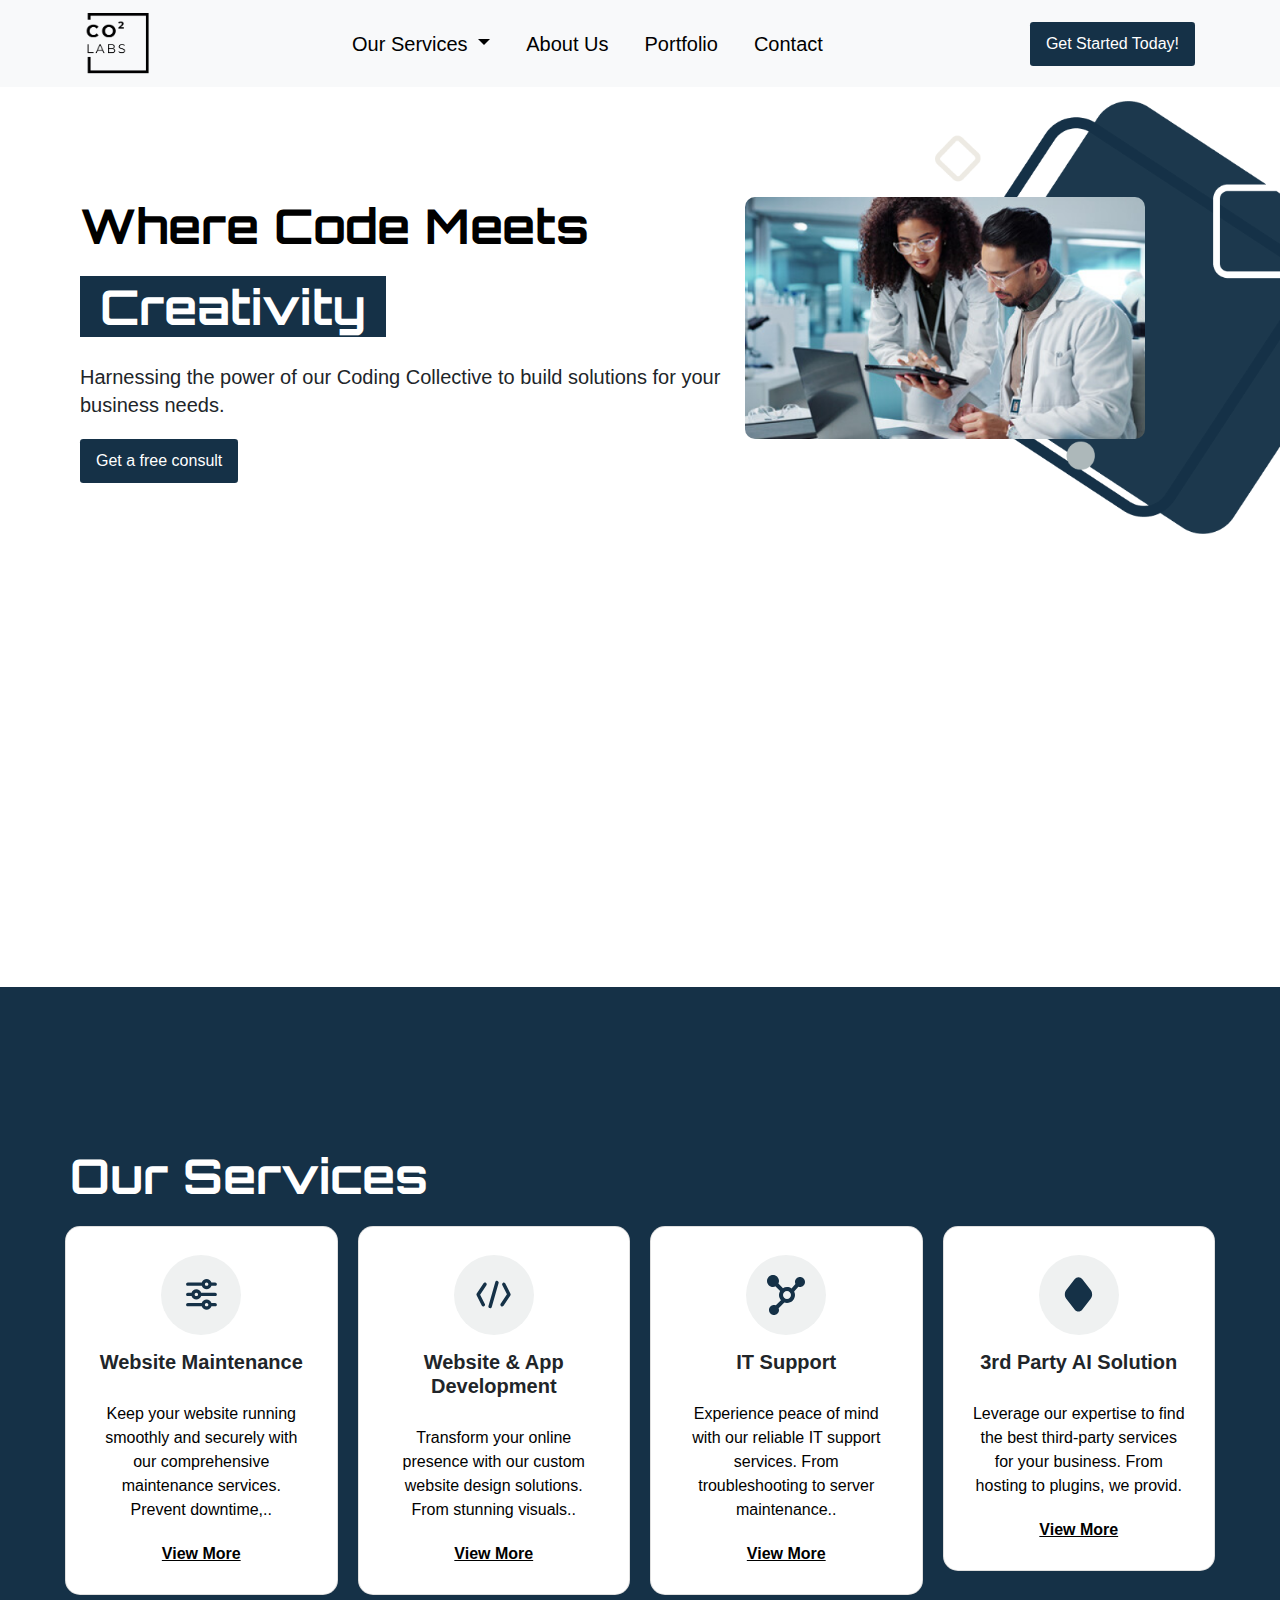
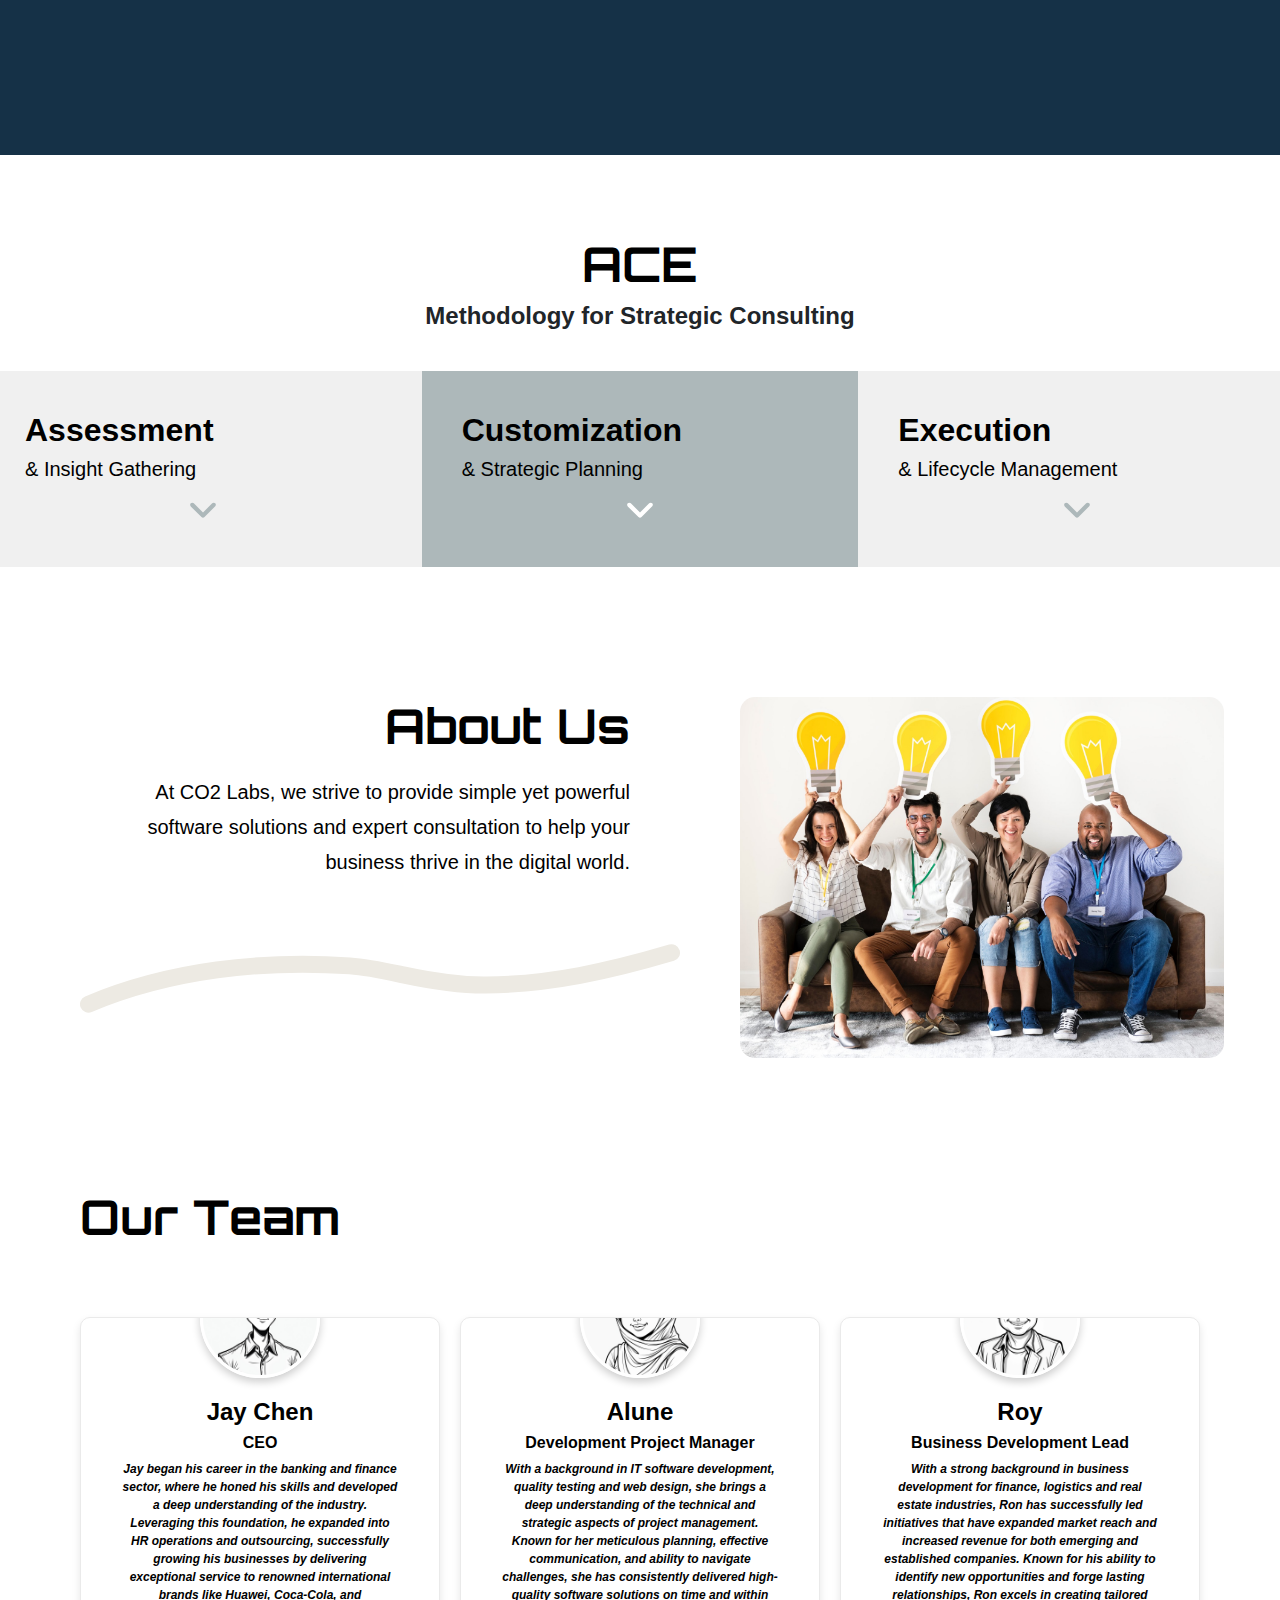
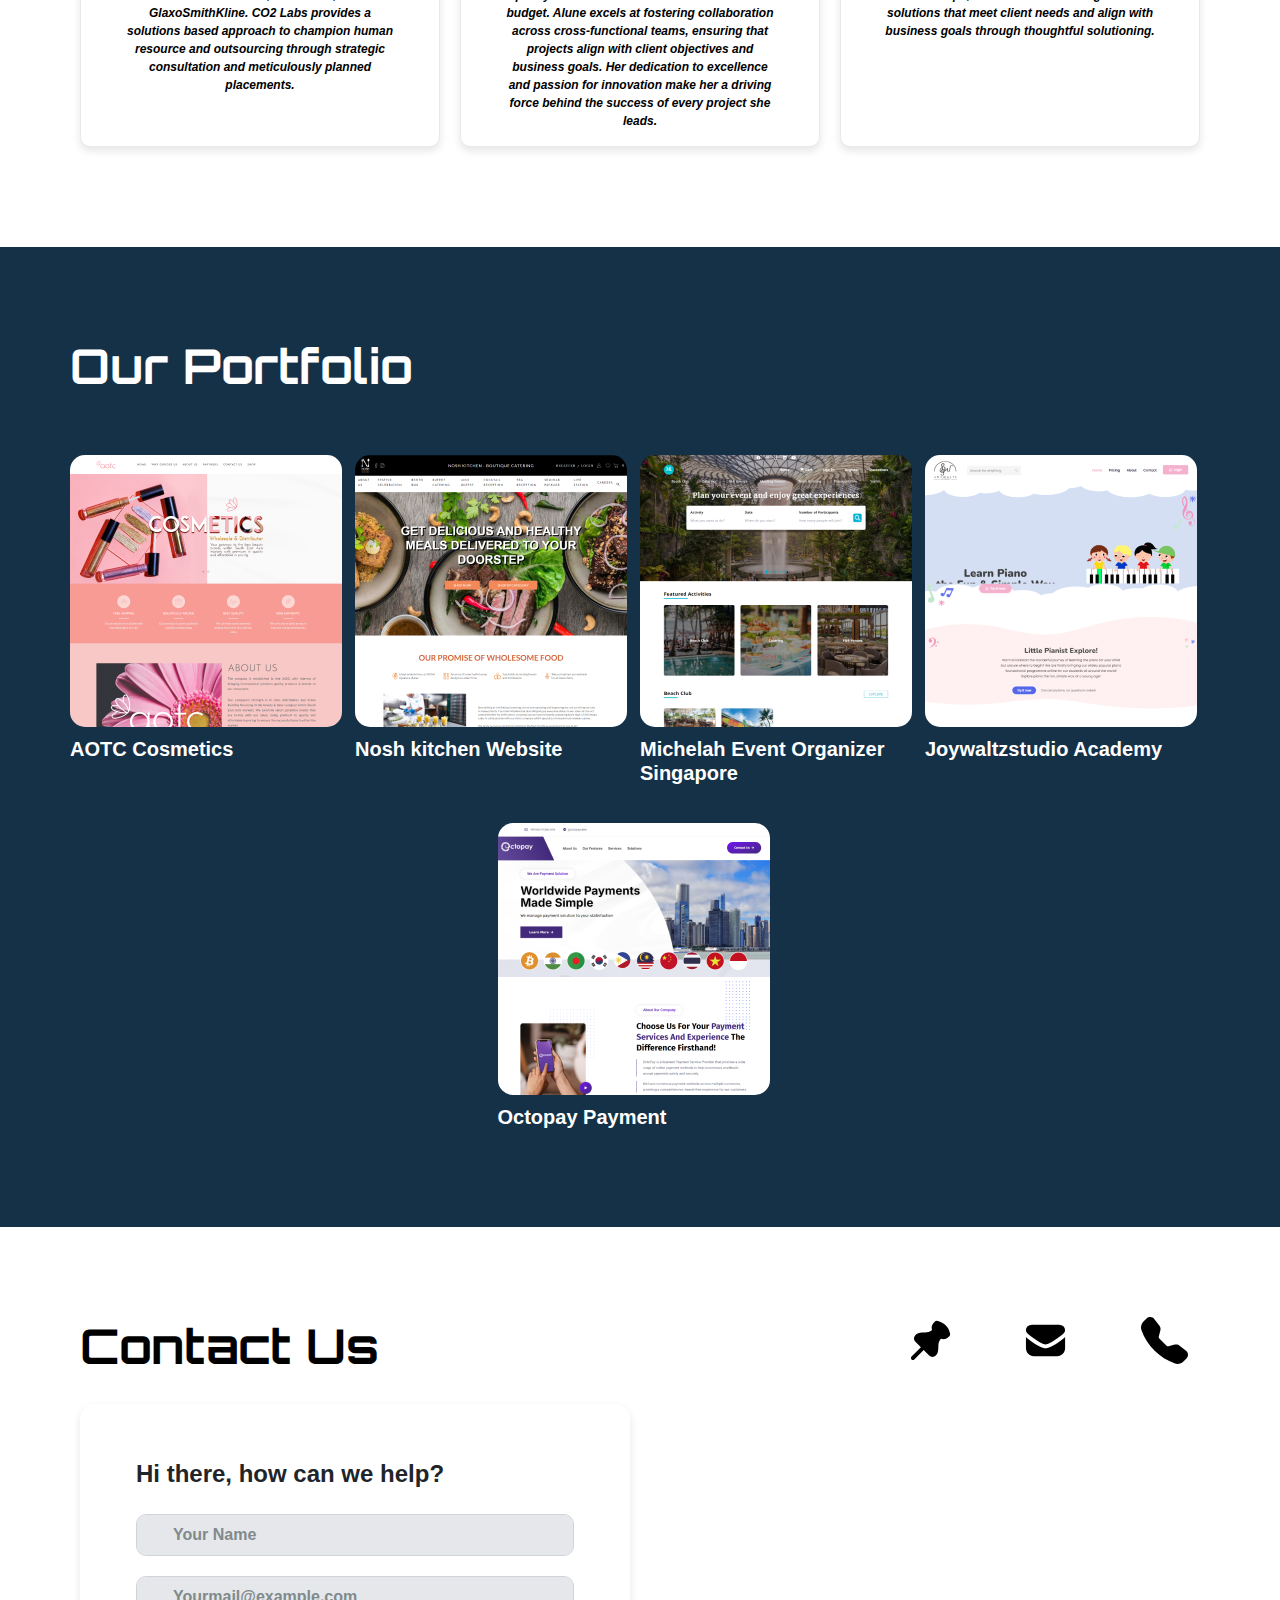
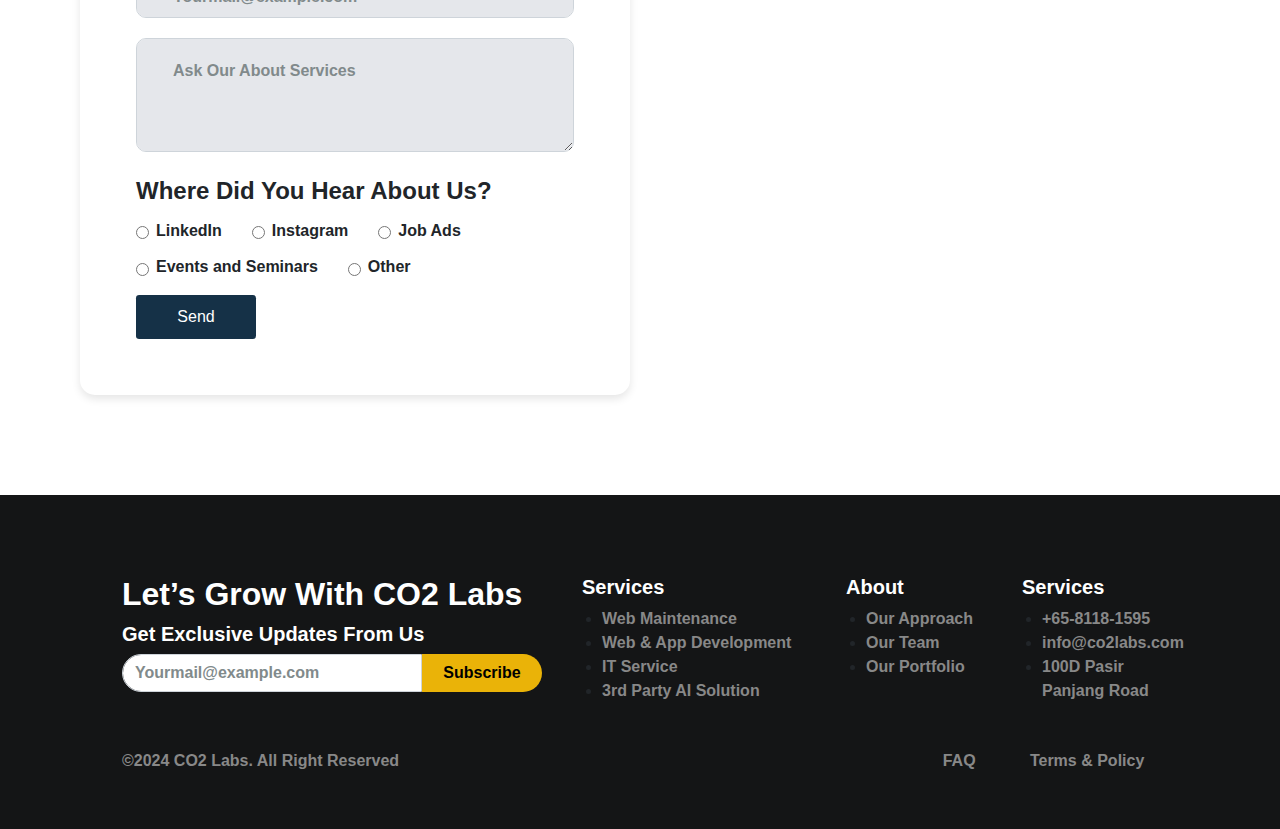
<file: index.html>
<!DOCTYPE html>
<html lang="en">

<head>
    <meta charset="UTF-8">
    <meta http-equiv="X-UA-Compatible" content="IE=edge">
    <meta name="viewport" content="width=device-width, initial-scale=1.0">
    <title>labsco2 | Coding Collective</title>

    <link rel="stylesheet" href="asset/css/normalize.css">
    <link rel="stylesheet" href="asset/css/bootstrap.css">
    <link rel="stylesheet" href="asset/css/fontawesome-all.css">
    <link rel="stylesheet" href="asset/css/owl.carousel.css">
    <link rel="stylesheet" href="asset/css/main.css">
    <link rel="preconnect" href="https://fonts.googleapis.com">
    <link rel="preconnect" href="https://fonts.gstatic.com" crossorigin>
    <link href="https://fonts.googleapis.com/css2?family=Orbitron:wght@400..900&display=swap" rel="stylesheet">
    <link href="https://api.fontshare.com/v2/css?f[]=general-sans@500,600,700&display=swap" rel="stylesheet">
</head>

<body>
    <section class="nav-cc">
        <nav class="navbar navbar-expand-lg navbar-light bg-light">
            <div class="container">
                <a class="navbar-brand" href="#">
                    <img src="/asset/images/bank/cc/logo.png" width="64" height="61" alt="Logo">
                </a>
                <button class="navbar-toggler" type="button" data-toggle="collapse" data-target="#navbarNav"
                    aria-controls="navbarNav" aria-expanded="false" aria-label="Toggle navigation">
                    <span class="navbar-toggler-icon"></span>
                </button>

                <div class="collapse navbar-collapse justify-content-center" id="navbarNav">
                    <ul class="navbar-nav">
                        <li class="nav-item dropdown">
                            <a class="nav-link dropdown-toggle font-generalsans text-xl font-medium" href="#"
                                id="servicesDropdown" role="button" data-toggle="dropdown" aria-haspopup="true"
                                aria-expanded="false">
                                Our Services
                            </a>
                            <div class="dropdown-menu" aria-labelledby="servicesDropdown">
                                <a class="dropdown-item font-generalsans text-xl font-medium" href="#">Service 1</a>
                                <a class="dropdown-item font-generalsans text-xl font-medium" href="#">Service 2</a>
                                <a class="dropdown-item font-generalsans text-xl font-medium" href="#">Service 3</a>
                            </div>
                        </li>
                        <li class="nav-item">
                            <a class="nav-link font-generalsans text-xl font-medium" href="#">About Us</a>
                        </li>
                        <li class="nav-item">
                            <a class="nav-link font-generalsans text-xl font-medium" href="#">Portfolio</a>
                        </li>
                        <li class="nav-item">
                            <a class="nav-link font-generalsans text-xl font-medium" href="#">Contact</a>
                        </li>
                    </ul>
                </div>

                <div class="navbar-right hide-on-mobile">
                    <a href="#" class="btn btn-primary btn-sm font-generalsans text-l font-medium">Get Started
                        Today!</a>
                </div>
            </div>
        </nav>
    </section>

    <section class="hero-sec">
        <div class="container">
            <div class="row ">
                <div class="col-md-7 hero-title">
                    <h1>Where Code Meets</h1><span>Creativity</span>
                    <h6 class="text-xl font-medium">Harnessing the power of our Coding Collective to build solutions for
                        your business needs.</h6>
                    <div class="btn-cta">
                        <a href="#" class="btn btn-primary btn-sm font-generalsans text-l font-medium">Get a free
                            consult</a>
                    </div>
                </div>
                <div class="col-md-5 backdrop-cc">
                    <img src="/asset/images/bank/cc/heroimg.png" class="hero-img" alt="HeroImg">
                </div>
            </div>
        </div>
    </section>

    <section class="service-sec">
        <div class="container">
            <div class="row">
                <h1>Our Services</h1>
                <div class="row">
                    <div class="col-md-3">
                        <div class="card">
                            <div class="icon-service rounded-circle">
                                <svg width="31" height="31" viewBox="0 0 31 31" fill="none"
                                    xmlns="http://www.w3.org/2000/svg">
                                    <path
                                        d="M20.6091 0.00537109C18.4433 0.00537109 16.4237 1.42673 15.7935 3.42548L1.81746 3.42204C0.873952 3.42204 0.109131 4.18737 0.109131 5.13037C0.109131 6.07337 0.873952 6.8387 1.81746 6.8387L15.7935 6.83704C16.559 8.92974 18.4433 10.2554 20.6091 10.2554C22.775 10.2554 24.6786 8.92634 25.4574 6.82338L29.1508 6.8387C30.0943 6.8387 30.8591 6.07337 30.8591 5.13037C30.8591 4.18737 30.0943 3.42204 29.1508 3.42204H25.4429C24.6203 1.33958 22.775 0.00537109 20.6091 0.00537109ZM20.6091 3.42204C21.5526 3.42204 22.3175 4.18737 22.3175 5.13037C22.3175 6.07337 21.5526 6.8387 20.6091 6.8387C19.6656 6.8387 18.9008 6.07337 18.9008 5.13037C18.9008 4.18737 19.6656 3.42204 20.6091 3.42204ZM10.3591 10.2554C8.10755 10.2554 6.22292 11.6562 5.5348 13.6755C5.29461 13.6909 1.81746 13.672 1.81746 13.672C0.873952 13.672 0.109131 14.4374 0.109131 15.3804C0.109131 16.3234 0.873952 17.0887 1.81746 17.0887C1.81746 17.0887 5.32365 17.0528 5.54214 17.075C6.23026 19.0943 8.10755 20.5054 10.3591 20.5054C12.525 20.5054 14.3809 19.178 15.1927 17.0938L29.1508 17.0887C30.0943 17.0887 30.8591 16.3234 30.8591 15.3804C30.8591 14.4374 30.0943 13.672 29.1508 13.672L15.1838 13.6567C14.435 11.6187 12.525 10.2554 10.3591 10.2554ZM10.3591 13.672C11.3026 13.672 12.0675 14.4374 12.0675 15.3804C12.0675 16.3234 11.3026 17.0887 10.3591 17.0887C9.41562 17.0887 8.6508 16.3234 8.6508 15.3804C8.6508 14.4374 9.41562 13.672 10.3591 13.672ZM20.6091 20.5054C18.4433 20.5054 16.4622 21.9318 15.7923 23.9049L1.81746 23.922C0.873952 23.922 0.109131 24.6874 0.109131 25.6304C0.109131 26.5734 0.873952 27.3387 1.81746 27.3387L15.767 27.3404C16.4758 29.3647 18.4433 30.7554 20.6091 30.7554C22.775 30.7554 24.6423 29.4006 25.4651 27.3404L29.1508 27.3387C30.0943 27.3387 30.8591 26.5734 30.8591 25.6304C30.8591 24.6874 30.0943 23.922 29.1508 23.922L25.4495 23.9118C24.712 21.8909 22.775 20.5054 20.6091 20.5054ZM20.6091 23.922C21.5526 23.922 22.3175 24.6874 22.3175 25.6304C22.3175 26.5734 21.5526 27.3387 20.6091 27.3387C19.6656 27.3387 18.9008 26.5734 18.9008 25.6304C18.9008 24.6874 19.6656 23.922 20.6091 23.922Z"
                                        fill="#153147"></path>
                                </svg>
                            </div>
                            <h5>Website Maintenance</h5>
                            <p>Keep your website running smoothly and securely with our comprehensive maintenance
                                services.
                                Prevent downtime,..</p>
                            <a href="" class="text-decoration-underline">View More</a>
                        </div>
                    </div>
                    <div class="col-md-3">
                        <div class="card">
                            <div class="icon-service rounded-circle">
                                <svg width="35" height="29" viewBox="0 0 35 29" fill="none"
                                    xmlns="http://www.w3.org/2000/svg">
                                    <path
                                        d="M21.4414 0.882221C20.5342 0.624263 19.5653 1.1487 19.306 2.05753L12.4726 25.9742C12.2135 26.8813 12.74 27.8499 13.6473 28.1096C14.5544 28.3676 15.5234 27.8431 15.7827 26.9343L22.616 3.01764C22.8752 2.11051 22.3487 1.14189 21.4414 0.882221ZM8.68235 2.59055C8.25356 2.67597 7.82289 2.8929 7.56117 3.28582L0.727838 13.5358C0.38788 14.0449 0.347049 14.6958 0.621237 15.2441L5.74624 25.4941C6.16802 26.3364 7.19781 26.7156 8.04172 26.2937C8.88564 25.8717 9.26438 24.8416 8.84242 23.9977L4.1445 14.6565L10.4441 5.20602C10.9674 4.4219 10.7486 3.32855 9.9636 2.8041C9.57102 2.54272 9.11114 2.50514 8.68235 2.59055ZM28.3282 2.64352C27.9134 2.50686 27.4689 2.48633 27.0469 2.69816C26.203 3.12012 25.8243 4.15023 26.2462 4.99415L30.9442 14.3353L24.6445 23.7858C24.1212 24.5699 24.3401 25.6633 25.1251 26.1877C25.91 26.7105 27.0041 26.4918 27.5275 25.706L34.3608 15.456C34.7008 14.9469 34.7416 14.2961 34.4674 13.7477L29.3424 3.49769C29.1316 3.07744 28.743 2.78361 28.3282 2.64352Z"
                                        fill="#153147"></path>
                                </svg>
                            </div>
                            <h5>Website & App Development</h5>
                            <p>Transform your online presence with our custom website design solutions. From stunning
                                visuals..</p>
                            <a href="" class="text-decoration-underline">View More</a>
                        </div>
                    </div>
                    <div class="col-md-3">
                        <div class="card">
                            <div class="icon-service rounded-circle">
                                <svg width="38" height="40" viewBox="0 0 38 40" fill="none"
                                    xmlns="http://www.w3.org/2000/svg">
                                    <path
                                        d="M33 2C30.242 2 28 4.242 28 7C28 7.714 28.156 8.392 28.428 9.01L24.518 13.408C23.23 12.524 21.678 12 20 12C18.52 12 17.152 12.432 15.962 13.132L11.414 8.586L11.368 8.632C11.76 7.836 12 6.95 12 6C12 2.686 9.314 0 6 0C2.686 0 0 2.686 0 6C0 9.314 2.686 12 6 12C6.95 12 7.834 11.76 8.632 11.368L8.586 11.414L13.134 15.96C12.43 17.152 12 18.522 12 20C12 21.994 12.76 23.798 13.97 25.202L8.816 30.354C8.252 30.132 7.642 30 7 30C4.244 30 2 32.242 2 35C2 37.758 4.244 40 7 40C9.756 40 12 37.758 12 35C12 34.358 11.868 33.748 11.646 33.182L17.322 27.506C18.164 27.806 19.056 28 20 28C24.412 28 28 24.412 28 20C28 18.728 27.674 17.542 27.144 16.472L31.378 11.706C31.89 11.882 32.43 12 33 12C35.758 12 38 9.758 38 7C38 4.242 35.758 2 33 2ZM20 24C17.794 24 16 22.206 16 20C16 17.794 17.794 16 20 16C22.206 16 24 17.794 24 20C24 22.206 22.206 24 20 24Z"
                                        fill="#153147"></path>
                                </svg>
                            </div>
                            <h5>IT Support</h5>
                            <p>Experience peace of mind with our reliable IT support services. From troubleshooting to
                                server maintenance..</p>
                            <a href="" class="text-decoration-underline">View More</a>
                        </div>
                    </div>
                    <div class="col-md-3">
                        <div class="card">
                            <div class="icon-service rounded-circle">
                                <svg width="29" height="35" viewBox="0 0 29 35" fill="none"
                                    xmlns="http://www.w3.org/2000/svg">
                                    <path
                                        d="M14.4741 0.33667C13.0459 0.33667 11.6246 1.0183 10.5774 2.36618L2.24922 13.0962C0.35638 15.5289 0.35638 19.3111 2.24922 21.7438L10.5774 32.4738C12.6735 35.1696 16.2747 35.1696 18.3708 32.4738L26.699 21.7438C28.5918 19.3111 28.5918 15.5289 26.699 13.0962L18.3708 2.36618C17.3236 1.0183 15.9023 0.33667 14.4741 0.33667Z"
                                        fill="#153147"></path>
                                </svg>
                            </div>
                            <h5>3rd Party AI Solution</h5>
                            <p>Leverage our expertise to find the best third-party services for your business. From
                                hosting to plugins, we provid.</p>
                            <a href="" class="text-decoration-underline">View More</a>
                        </div>
                    </div>
                </div>
            </div>
        </div>
    </section>

    <section class="ace-sec">
        <div class="row">
            <h1>ACE</h1>
            <h4>Methodology for Strategic Consulting</h4>
        </div>
        <div class="row card-ace">
            <div class="col-md-4 card-ace-1">
                <div class="dropdown1">
                    <h3>Assessment</h3>
                    <h6>& Insight Gathering</h6>
                    <span class="dropdown-icon">
                        <svg xmlns="http://www.w3.org/2000/svg" width="30" class="icon-dropdown" viewBox="0 0 448 512">
                            <path
                                d="M201.4 374.6c12.5 12.5 32.8 12.5 45.3 0l160-160c12.5-12.5 12.5-32.8 0-45.3s-32.8-12.5-45.3 0L224 306.7 86.6 169.4c-12.5-12.5-32.8-12.5-45.3 0s-12.5 32.8 0 45.3l160 160z" />
                        </svg>
                    </span>
                    <div class="dropdown-content">
                        <p>Our process begins with an initial consultation to gather insights into your business needs
                            and
                            challenges. We work
                            closely with your team to understand your objectives and gather all necessary information.
                        </p>
                        <ul>
                            <li>Initial consultation meetings</li>
                            <li>Gathering business and technical requirements</li>
                            <li>Conducting stakeholder interviews</li>
                            <li>Understanding long-term business goals</li>
                        </ul>
                        <span class="dropdown-icon-bottom">
                            <svg xmlns="http://www.w3.org/2000/svg" width="30" class="icon-dropdown"
                                viewBox="0 0 448 512" style="transform: scaleY(-1);">
                                <path
                                    d="M201.4 374.6c12.5 12.5 32.8 12.5 45.3 0l160-160c12.5-12.5 12.5-32.8 0-45.3s-32.8-12.5-45.3 0L224 306.7 86.6 169.4c-12.5-12.5-32.8-12.5-45.3 0s-12.5 32.8 0 45.3l160 160z" />
                            </svg>
                        </span>
                    </div>
                </div>
            </div>
            <div class="col-md-4 card-ace-1 card-color-1">
                <div class="dropdown1">
                    <h3>Customization</h3>
                    <h6>& Strategic Planning</h6>
                    <span class="dropdown-icon">
                        <svg xmlns="http://www.w3.org/2000/svg" width="30" class="icon-dropdown-1"
                            viewBox="0 0 448 512">
                            <path
                                d="M201.4 374.6c12.5 12.5 32.8 12.5 45.3 0l160-160c12.5-12.5 12.5-32.8 0-45.3s-32.8-12.5-45.3 0L224 306.7 86.6 169.4c-12.5-12.5-32.8-12.5-45.3 0s-12.5 32.8 0 45.3l160 160z" />
                        </svg>
                    </span>
                    <div class="dropdown-content">
                        <p>We then develop a strategic plan and design tailored solutions that address your specific
                            needs. This involves detailed
                            planning, resource allocation, and design of bespoke solutions that align with your goals.
                        </p>
                        <ul>
                            <li>Strategic planning sessions</li>
                            <li>Solution design and prototyping</li>
                            <li>Resource and timeline planning</li>
                            <li>Risk assessment and mitigation planning</li>
                        </ul>
                        <span class="dropdown-icon-bottom">
                            <svg xmlns="http://www.w3.org/2000/svg" width="30" class="icon-dropdown-1"
                                viewBox="0 0 448 512" style="transform: scaleY(-1);">
                                <path
                                    d="M201.4 374.6c12.5 12.5 32.8 12.5 45.3 0l160-160c12.5-12.5 12.5-32.8 0-45.3s-32.8-12.5-45.3 0L224 306.7 86.6 169.4c-12.5-12.5-32.8-12.5-45.3 0s-12.5 32.8 0 45.3l160 160z" />
                            </svg>
                        </span>
                    </div>
                </div>
            </div>
            <div class="col-md-4 card-ace-1">
                <div class="dropdown1">
                    <h3>Execution</h3>
                    <h6>& Lifecycle Management</h6>
                    <span class="dropdown-icon">
                        <svg xmlns="http://www.w3.org/2000/svg" width="30" class="icon-dropdown" viewBox="0 0 448 512">
                            <path
                                d="M201.4 374.6c12.5 12.5 32.8 12.5 45.3 0l160-160c12.5-12.5 12.5-32.8 0-45.3s-32.8-12.5-45.3 0L224 306.7 86.6 169.4c-12.5-12.5-32.8-12.5-45.3 0s-12.5 32.8 0 45.3l160 160z" />
                        </svg>
                    </span>
                    <div class="dropdown-content">
                        <p>We execute the strategic plan and manage the entire solution lifecycle, from implementation
                            to optimization. This
                            ensures the solutions are effectively integrated and continuously deliver value.</p>
                        <ul>
                            <li>Implementation of the strategic plan</li>
                            <li>Solution deployment and integration</li>
                            <li>Lifecycle management and support</li>
                            <li>Continuous performance evaluation and optimization</li>
                        </ul>
                        <span class="dropdown-icon-bottom">
                            <svg xmlns="http://www.w3.org/2000/svg" width="30" class="icon-dropdown"
                                viewBox="0 0 448 512" style="transform: scaleY(-1);">
                                <path
                                    d="M201.4 374.6c12.5 12.5 32.8 12.5 45.3 0l160-160c12.5-12.5 12.5-32.8 0-45.3s-32.8-12.5-45.3 0L224 306.7 86.6 169.4c-12.5-12.5-32.8-12.5-45.3 0s-12.5 32.8 0 45.3l160 160z" />
                            </svg>
                        </span>
                    </div>
                </div>
            </div>
        </div>
    </section>

    <section class="about-cc">
        <div class="container">
            <div class="row">
                <div class="col-md-6 desc-about">
                    <h1>About Us</h1>
                    <h6>At CO2 Labs, we strive to provide simple yet powerful software solutions and expert consultation
                        to help your business
                        thrive in the digital world.</h6>
                    <svg class="xl:w-[600px]" width="600" height="81" viewBox="0 0 710 81" fill="none"
                        xmlns="http://www.w3.org/2000/svg">
                        <path
                            d="M10 71C105.403 30.6415 216.971 18.3204 319.353 25.5889C340.732 27.1067 361.503 31.7555 382.443 36.2074C415.148 43.1605 446.712 48.5625 480.309 48.2568C556.077 47.5674 627.671 31.4361 700 10"
                            stroke="#EDEAE3" stroke-width="20" stroke-linecap="round"></path>
                    </svg>
                </div>
                <div class="col-md-4">
                    <img src="/asset/images/bank/cc/about-img.png" class="about-img" alt="AboutImg">
                </div>
            </div>
        </div>
    </section>

    <section class="team-sec">
        <div class="container">
            <div class="row">
                <h1>Our Team</h1>
                <div class="col-md-4">
                    <div class="team-card text-center">
                        <div class="team-photo">
                            <img src="/asset/images/bank/cc/profile1.jpeg" alt="Foto Anggota Tim" class="img-fluid">
                        </div>
                        <h4 class="card-title">Jay Chen</h4>
                        <h6 class="card-subtitle mb-2">CEO</h6>
                        <p class="card-text">Jay began his career in the banking and finance sector, where he honed his
                            skills and
                            developed a deep understanding of the industry. Leveraging this foundation, he expanded into
                            HR operations
                            and outsourcing, successfully growing his businesses by delivering exceptional service to
                            renowned
                            international brands like Huawei, Coca-Cola, and GlaxoSmithKline. CO2 Labs provides a
                            solutions based
                            approach to champion human resource and outsourcing through strategic consultation and
                            meticulously planned
                            placements.</p>
                    </div>
                </div>
                <div class="col-md-4">
                    <div class="team-card text-center">
                        <div class="team-photo">
                            <img src="/asset/images/bank/cc/profile2.jpeg" alt="Foto Anggota Tim" class="img-fluid">
                        </div>
                        <h4 class="card-title">Alune</h4>
                        <h6 class="card-subtitle mb-2">Development Project Manager</h6>
                        <p class="card-text">With a background in IT software development, quality testing and web
                            design, she brings a deep understanding of the
                            technical and strategic aspects of project management. Known for her meticulous planning,
                            effective communication, and
                            ability to navigate challenges, she has consistently delivered high-quality software
                            solutions on time and within
                            budget. Alune excels at fostering collaboration across cross-functional teams, ensuring that
                            projects align with client
                            objectives and business goals. Her dedication to excellence and passion for innovation make
                            her a driving force behind
                            the success of every project she leads.</p>
                    </div>
                </div>
                <div class="col-md-4">
                    <div class="team-card text-center">
                        <div class="team-photo">
                            <img src="/asset/images/bank/cc/profile3.jpeg" alt="Foto Anggota Tim" class="img-fluid">
                        </div>
                        <h4 class="card-title">Roy</h4>
                        <h6 class="card-subtitle mb-2">Business Development Lead</h6>
                        <p class="card-text">With a strong background in business development for finance, logistics and
                            real estate industries, Ron has successfully
                            led initiatives that have expanded market reach and increased revenue for both emerging and
                            established companies. Known
                            for his ability to identify new opportunities and forge lasting relationships, Ron excels in
                            creating tailored solutions
                            that meet client needs and align with business goals through thoughtful solutioning.</p>
                    </div>
                </div>
            </div>
        </div>
    </section>

    <section class="portfolio-sec">
        <div class="container">
            <div class="row">
                <h1>Our Portfolio</h1>
                <div class="col-md-3 col-sm-12 card-portfolio">
                    <img src="/asset/images/bank/cc/portfolio.png" alt="Portfolio" class="img-fluid">
                    <h5>AOTC Cosmetics</h5>
                </div>
                <div class="col-md-3 col-sm-12 card-portfolio">
                    <img src="/asset/images/bank/cc/portfolio-1.png" alt="Portfolio" class="img-fluid">
                    <h5>Nosh kitchen Website</h5>
                </div>
                <div class="col-md-3 col-sm-12 card-portfolio">
                    <img src="/asset/images/bank/cc/portfolio-2.png" alt="Portfolio" class="img-fluid">
                    <h5>Michelah Event Organizer Singapore</h5>
                </div>
                <div class="col-md-3 col-sm-12 card-portfolio">
                    <img src="/asset/images/bank/cc/portfolio-3.png" alt="Portfolio" class="img-fluid">
                    <h5>Joywaltzstudio Academy</h5>
                </div>
                <div class="col-md-3 col-sm-12 card-portfolio">
                    <img src="/asset/images/bank/cc/portfolio-4.png" alt="Portfolio" class="img-fluid">
                    <h5>Octopay Payment</h5>
                </div>
            </div>
        </div>
    </section>

    <section class="contact-sec">
        <div class="container">
            <div class="row d-flex justify-content-between">
                <div class="col-md-4">
                    <h1>Contact Us</h1>
                </div>
                <div class="col-md-4">
                    <svg width="41" height="40" class="icon-contact" viewBox="0 0 41 40" fill="none"
                        xmlns="http://www.w3.org/2000/svg">
                        <path
                            d="M26.3978 0.824707C25.8785 0.824707 25.3445 1.09594 24.9694 1.4549C21.9368 4.35872 21.0081 6.78705 22.1169 10.1135C19.5298 12.0965 17.8957 12.5831 14.6661 12.5831C10.251 12.5831 7.36832 13.1154 5.40685 15.0755V15.1366C3.5715 16.9712 3.5715 19.9087 5.40685 21.7417L10.8906 27.2681L1.54717 36.6074C0.782441 37.3711 0.725457 38.6538 1.49019 39.4176C2.25511 40.1833 3.54056 40.1833 4.30549 39.4176L13.6836 30.0372L19.1765 35.5029C21.012 37.3378 23.9503 37.3378 25.7859 35.5029H25.8472C27.8094 33.5426 28.3562 31.03 28.3562 26.2674C28.3562 23.2398 28.9776 21.1033 30.8589 18.8551C34.4797 19.9165 36.5863 18.9001 39.5555 15.9319C39.9227 15.5647 40.1062 15.0442 40.1062 14.525C40.1062 13.8363 39.9323 12.7805 39.4942 11.4669C38.7886 9.35169 37.5739 7.22356 35.6388 5.28951C33.7036 3.35566 31.5741 2.14149 29.4577 1.4363C28.1433 0.998414 27.087 0.824707 26.3978 0.824707Z"
                            fill="black"></path>
                    </svg>
                    <svg width="41" height="33" class="icon-contact" viewBox="0 0 41 33" fill="none"
                        xmlns="http://www.w3.org/2000/svg">
                        <path
                            d="M8.65624 0.829102C4.67299 0.829102 1.55535 1.83567 1.00506 5.66421C0.828806 6.89013 1.21653 8.09648 2.10758 8.96794C2.55016 9.40073 3.01821 9.91577 3.63705 10.4367C5.19001 11.7468 7.16989 13.2195 9.02247 14.5374C14.12 18.1603 18.1444 20.4124 20.5277 20.4124C22.911 20.4124 26.9354 18.1603 32.0329 14.5374C33.8875 13.2195 35.8673 11.7449 37.4183 10.4367C38.0372 9.91577 38.5052 9.40269 38.9478 8.96794C39.8389 8.09648 40.2266 6.89013 40.0503 5.66421C39.5 1.83567 36.3824 0.829102 32.3992 0.829102H8.65624ZM0.944336 12.8846V24.3291C0.944336 28.655 4.45172 32.1624 8.77768 32.1624H32.2777C36.6037 32.1624 40.1111 28.655 40.1111 24.3291V12.8846C38.5052 14.4101 36.7114 15.9846 34.1753 17.7804C28.6215 21.7128 23.6336 24.3291 20.5277 24.3291C17.4218 24.3291 12.4339 21.7128 6.88006 17.7804C4.34206 15.9846 2.55017 14.4101 0.944336 12.8846Z"
                            fill="black"></path>
                    </svg>
                    <svg width="47" height="47" class="icon-contact" viewBox="0 0 47 47" fill="none"
                        xmlns="http://www.w3.org/2000/svg">
                        <path fill-rule="evenodd" clip-rule="evenodd"
                            d="M5.53711 1.50107C6.05109 0.987852 6.66828 0.589732 7.34777 0.333087C8.02726 0.0764429 8.75354 -0.0328644 9.47847 0.012409C10.2034 0.0576823 10.9104 0.256503 11.5527 0.595694C12.195 0.934886 12.7578 1.4067 13.204 1.97988L18.4768 8.75375C19.4432 9.99632 19.784 11.6149 19.4021 13.1424L17.7953 19.5755C17.7128 19.9087 17.7176 20.2576 17.8092 20.5884C17.9007 20.9193 18.0761 21.2209 18.3182 21.4643L25.5356 28.6818C25.7793 28.9244 26.0814 29.1 26.4128 29.1916C26.7442 29.2832 27.0937 29.2877 27.4274 29.2046L33.8575 27.5978C34.6114 27.4104 35.398 27.3963 36.1581 27.5566C36.9182 27.7169 37.6321 28.0473 38.2462 28.5231L45.02 33.793C47.4552 35.6877 47.6785 39.2861 45.4989 41.4628L42.4615 44.5002C40.2877 46.6739 37.0389 47.6286 34.0103 46.5623C26.2573 43.838 19.2186 39.4 13.4184 33.5786C7.59739 27.7792 3.15935 20.7416 0.434668 12.9896C-0.628706 9.964 0.325981 6.71219 2.49973 4.53844L5.53711 1.50107Z"
                            fill="black"></path>
                    </svg>
                </div>
            </div>
            <div class="row main-contact">
                <div class="col-md-6">
                    <div class="form-contact">
                        <h4>Hi there, how can we help?</h4>
                        <input class="form-control" type="text" placeholder="Your Name"
                            aria-label="default input example">
                        <input class="form-control" type="email" placeholder="Yourmail@example.com"
                            aria-label="default input example">
                        <textarea class="form-control" id="exampleFormControlTextarea1" rows="3"
                            placeholder="Ask Our About Services"></textarea>
                        <h4 class="mb-0">Where Did You Hear About Us?</h4>
                        <div class="row">
                            <div class="checkbox-form d-flex">
                                <div class="form-check">
                                    <input class="form-check-input" type="radio" name="source" id="linkedin"
                                        value="linkedin">
                                    <label class="form-check-label" for="linkedin">
                                        LinkedIn
                                    </label>
                                </div>
                                <div class="form-check">
                                    <input class="form-check-input" type="radio" name="source" id="instagram"
                                        value="instagram">
                                    <label class="form-check-label" for="instagram">
                                        Instagram
                                    </label>
                                </div>
                                <div class="form-check">
                                    <input class="form-check-input" type="radio" name="source" id="job_ads"
                                        value="job_ads">
                                    <label class="form-check-label" for="job_ads">
                                        Job Ads
                                    </label>
                                </div>
                            </div>
                            <div class="checkbox-form d-flex">
                                <div class="form-check">
                                    <input class="form-check-input" type="radio" name="source" id="events_seminars"
                                        value="events_seminars">
                                    <label class="form-check-label" for="events_seminars">
                                        Events and Seminars
                                    </label>
                                </div>
                                <div class="form-check">
                                    <input class="form-check-input" type="radio" name="source" id="other" value="other">
                                    <label class="form-check-label" for="other">
                                        Other
                                    </label>
                                </div>
                            </div>
                        </div>
                        <div class="btn-cta mt-3">
                            <a href="#" class="btn btn-primary btn-sm font-generalsans text-l font-medium">Send</a>
                        </div>
                    </div>
                </div>
                <div class="col-md-6">
                    <iframe
                        src="https://www.google.com/maps/embed?pb=!1m18!1m12!1m3!1d3988.830157016005!2d103.79692768885495!3d1.2752179000000088!2m3!1f0!2f0!3f0!3m2!1i1024!2i768!4f13.1!3m3!1m2!1s0x31da1b27c7a1b85f%3A0xd6085c5205635a1c!2sCoding%20Collective!5e0!3m2!1sid!2sid!4v1727667422842!5m2!1sid!2sid"
                        width="511" height="594" style="border:0;" allowfullscreen="" loading="lazy"
                        referrerpolicy="no-referrer-when-downgrade"></iframe>
                </div>
            </div>
        </div>
    </section>

    <section class="footer-sec">
        <div class="container">
            <div class="row">
                <div class="col-md-5">
                    <h3>Let’s Grow With CO2 Labs</h3>
                    <h5>Get Exclusive Updates From Us</h5>
                    <div class="input-group mb-3">
                        <input type="email" class="form-control" placeholder="Yourmail@example.com"
                            aria-label="Recipient's username" aria-describedby="button-addon2">
                        <button class="btn btn-outline-secondary btn-sm" type="button"
                            id="button-addon2">Subscribe</button>
                    </div>
                </div>
                <div class="col-md-3">
                    <h6>Services</h6>
                    <ul>
                        <li><a href="">Web Maintenance</a></li>
                        <li><a href="">Web & App Development</a></li>
                        <li><a href="">IT Service</a></li>
                        <li><a href="">3rd Party AI Solution</a></li>
                    </ul>
                </div>
                <div class="col-md-2">
                    <h6>About</h6>
                    <ul>
                        <li><a href="">Our Approach</a></li>
                        <li><a href="">Our Team</a></li>
                        <li><a href="">Our Portfolio</a></li>
                    </ul>
                </div>
                <div class="col-md-2">
                    <h6>Services</h6>
                    <ul>
                        <li><a href="">+65-8118-1595</a></li>
                        <li><a href="">info@co2labs.com</a></li>
                        <li><a href="">100D Pasir Panjang Road</a></li>
                    </ul>
                </div>
            </div>
            <div class="row copyright d-flex justify-content-between">
                <div class="col-md-4">
                    <p>©2024 CO2 Labs. All Right Reserved</p>
                </div>
                <div class="ft d-flex">
                    <div class="col-md-2 me-2 col-sm-12">
                        <p>FAQ</p>
                    </div>
                    <div class="col-md-10 ml-5 col-sm-12">
                        <p>Terms & Policy</p>
                    </div>
                </div>
            </div>
        </div>
    </section>

    <script src="asset/js/jquery-1.11.0.min.js"></script>
    <script src="asset/js/owl.carousel.min.js"></script>
</body>

</html>
</file>
<file: asset/css/main.css>
/*
font-family: 'Lato', sans-serif;
font-family: 'Montserrat', sans-serif;
*/

.master,
header,
section,
footer,
figure,
h1,
h2,
h3,
h4,
h5,
h6 {
    width: 100%;
    float: left;
    position: relative;
}

p {
    width: 100%;
    float: left;
}

figure img {
    width: 100%;
}

.ratio {
    width: 100%;
    height: 0;
    position: relative;
}

.ratio-16 {
    padding-top: 56.25%;
}

.ratio-1 {
    padding-top: 100%;
}

.ratio-75 {
    padding-top: 75%;
}

.ratio-135 {
    padding-top: 135%;
}

.ratio img,
.ratio iframe {
    position: absolute;
    top: 0;
    left: 0;
    width: 100%;
    height: 100%;
}

.section-title {
    width: 100%;
    float: left;
    margin-bottom: 40px;
}

.btn {
    min-width: 120px;
    padding: 15px 30px;
    font-size: 14px;
}

.btn-primary {
    background: #026B33;
    color: #fff;
    border: none;
}

.btn-secondary {
    background: none;
    border: 2px solid #026B33;
    color: #026B33;
}

.font-generalsans {
    font-family: 'General Sans', sans-serif;
}

.text-xl {
    font-size: 20px;
    line-height: 1.75rem;
}

.text-l {
    font-size: 16px;
    line-height: 1.75rem;
}

.font-medium {
    font-weight: 500;
}

.navbar-light .navbar-nav .nav-link {
    color: #000000;
}

.nav-item {
    margin-right: 20px;
}

.navbar-right .btn {
    padding: 8px 16px;
    background-color: #153147;
}

.btn-cta .btn {
    padding: 8px 16px;
    background-color: #153147;
}

.hero-sec .hero-title h1,
span {
    font-family: Orbitron, sans-serif;
    font-weight: 700;
    font-size: 48px;
    color: #000000;
    margin-bottom: 16px;
}

.hero-title span {
    background-color: #153147;
    color: #fff;
    padding: 0 20px;
    margin-bottom: 16px;
}

.hero-title h6 {
    font-family: 'General Sans', sans-serif;
    margin: 20px 0;
}

.hero-sec {
    height: 100vh;
    padding-top: 110px;
    background-image: url(/asset/images/bank/cc/backdrop.png);
    background-repeat: no-repeat;
    background-position: right top;
    background-size: 30%;
}

.hero-img {
    height: 80%;
    border-radius: 10px;
}

.service-sec {
    padding: 160px 0;
    background-color: #153147;
}

.service-sec h1 {
    font-family: Orbitron, sans-serif;
    font-weight: 700;
    font-size: 48px;
    color: #ffffff;
    margin-bottom: 21px;
}

.service-sec .card {
    padding: 28px;
    border-radius: 15px;
    display: flex;
    justify-content: center;
    text-align: center;
}

.icon-service {
    background-color: #EFF1F1;
    width: 5rem;
    height: 5rem;
    display: flex;
    justify-content: center;
    align-items: center;
    margin: 0 auto;
}

.service-sec .card h5 {
    padding-top: 15px;
    font-family: 'General Sans', sans-serif;
    font-weight: 600;
}

.service-sec .card p {
    margin: 20px 0;
    font-family: 'General Sans', sans-serif;
    font-size: 16px;
    font-weight: 500;
    color: #000000;
}

.service-sec .card a {
    text-decoration-line: underline;
    font-family: 'General Sans', sans-serif;
    color: #000000;
    font-weight: 600;
}

.ace-sec {
    margin: 80px 0 0;
}

.ace-sec h1 {
    font-family: Orbitron, sans-serif;
    font-weight: 700;
    font-size: 48px;
    color: #000000;
    margin-bottom: 21px;
}

.ace-sec h1,
h4 {
    text-align: center;
}

.ace-sec h1 {
    margin-bottom: 0;
}

.ace-sec h4 {
    font-family: 'General Sans', sans-serif;
    font-family: 24px;
    font-weight: 600;
    margin-top: 10px;
    margin-bottom: 40px;
}

.card-ace-1 {
    background-color: #EDEAE3;
    padding: 40px;
    text-align: center;
}

.card-ace h3 {
    font-family: 'General Sans', sans-serif;
    font-size: 32px;
    font-weight: 700;
    color: #000000;
}

.card-ace h6 {
    font-family: 'General Sans', sans-serif;
    font-size: 20px;
    font-weight: 500;
    color: #000000;
}

.card-ace-1 {
    position: relative;
    background-color: #f0f0f0;
    padding: 40px;
    transition: height 0.3s ease, background-color 0.3s ease;
    overflow: hidden;
    text-align: left;
}

.dropdown1 {
    position: relative;
    display: inline-block;
    width: 100%;
}

.dropdown-icon {
    display: block;
    font-size: 24px;
    text-align: center;
    transition: transform 0.3s ease;
}

.dropdown-icon-bottom {
    display: none;
    font-size: 24px;
    text-align: center;
    transition: transform 0.3s ease;
}

.dropdown-content {
    display: none;
    background-color: transparent;
    min-width: 100%;
    padding: 12px;
    z-index: 1;
    top: 100%;
    position: relative;
}

.dropdown:hover .dropdown-content,
.card-ace-1:hover .dropdown-content {
    display: block;
}

.card-ace-1:hover .dropdown-icon {
    transform: translateY(50px);
    opacity: 0;
}

.card-ace-1:hover .dropdown-icon-bottom {
    display: block;
    transform: translateY(10px);
}

.dropdown-content p {
    color: black;
    padding: 0;
    margin: 0;
    background-color: transparent;
    font-family: 'General Sans', sans-serif;
    font-size: 16px;
    font-weight: 500;
}

.dropdown-content ul li {
    font-family: 'General Sans', sans-serif;
    font-size: 16px;
    font-weight: 500;
    color: #000000;
}

.icon-dropdown {
    fill: #ADB8BA;
}

.icon-dropdown-1 {
    fill: #ffffff;
}

.dropdown-icon {
    margin: 0;
}

.card-color-1 {
    background-color: #ADB8BA;
}

.about-cc {
    margin: 130px 0;
}

.about-img {
    width: 484px;
    border-radius: 15px;
}

.about-cc h1 {
    font-family: Orbitron, sans-serif;
    font-weight: 700;
    font-size: 48px;
    color: #000000;
    margin-bottom: 21px;
}

.about-cc .desc-about {
    text-align: right;
    margin-right: 90px;
}

.about-cc h6 {
    font-family: 'General Sans', sans-serif;
    font-size: 20px;
    font-weight: 500;
    color: #000000;
    line-height: 1.75;
    padding-bottom: 50px;
}

.team-sec {
    padding-bottom: 100px;
}

.team-sec h1 {
    font-family: Orbitron, sans-serif;
    font-weight: 700;
    font-size: 48px;
    color: #000000;
    margin-bottom: 21px;
    margin-left: 10px;
    padding-bottom: 50px;
}

.team-card {
    border: 1px solid #eaeaea;
    border-radius: 10px;
    overflow: hidden;
    position: relative;
    padding-top: 60px;
    box-shadow: 0 4px 8px rgba(0, 0, 0, 0.1);
    height: 430px;
}

.team-card {
    border: 1px solid #eaeaea;
    border-radius: 10px;
    padding: 0 40px 40px;
    padding-top: 80px;
    background-color: white;
    box-shadow: 0 4px 8px rgba(0, 0, 0, 0.1);
    position: relative;
}

.team-photo {
    position: absolute;
    top: -60px;
    left: 50%;
    transform: translateX(-50%);
    width: 120px;
    height: 120px;
    border-radius: 50%;
    overflow: hidden;
    border: 3px solid #fff;
    box-shadow: 0 4px 8px rgba(0, 0, 0, 0.2);
}

.team-card h4 {
    font-family: 'General Sans', sans-serif;
    font-size: 24px;
    font-weight: 600;
    color: #000000;
}

.team-card h6 {
    font-family: 'General Sans', sans-serif;
    font-size: 16px;
    font-weight: 600;
    color: #000000;
}

.team-card p {
    font-family: 'General Sans', sans-serif;
    font-size: 12px;
    font-weight: 600;
    color: #000000;
    font-style: italic;
}

.portfolio-sec {
    padding: 90px 0;
    background-color: #153147;
}

.portfolio-sec h1 {
    font-family: Orbitron, sans-serif;
    font-weight: 700;
    font-size: 48px;
    color: #ffffff;
    margin-bottom: 30px;
}

.portfolio-sec img {
    border-radius: 15px;
}

.portfolio-sec h5 {
    font-family: 'General Sans', sans-serif;
    font-size: 20px;
    font-weight: 600;
    color: #ffffff;
    margin-top: 10px;
}

.portfolio-sec .card-portfolio {
    padding: 0;
    margin-top: 30px;
}

.portfolio-sec .row {
    display: flex;
    justify-content: center;
}

.contact-sec {
    padding: 90px 0;
}

.contact-sec h1 {
    font-family: Orbitron, sans-serif;
    font-weight: 700;
    font-size: 48px;
    color: #000000;
    margin-bottom: 30px;
}

.contact-sec .icon-contact {
    margin-left: 70px;
}

.contact-sec iframe {
    border-radius: 20px;
}

.contact-sec .form-contact {
    padding: 56px;
    box-shadow: 0 4px 8px rgba(0, 0, 0, 0.1);
    border-radius: 15px;
}

.contact-sec .form-contact h4 {
    text-align: left;
    margin-bottom: 25px;
    font-family: 'General Sans', sans-serif;
    font-size: 24px;
    font-weight: 600;
}

.contact-sec .form-contact input {
    padding: 20px 36px;
    background-color: #E5E7EB;
    border-radius: 10px;
    margin-top: 20px;
}

.contact-sec .form-contact textarea {
    padding: 20px 36px;
    background-color: #E5E7EB;
    border-radius: 10px;
    margin-top: 20px;
}

.contact-sec input::placeholder {
    font-family: 'General Sans', sans-serif;
    font-size: 16px;
    font-weight: 550;
    color: rgb(129, 138, 139);
}

.footer-sec input::placeholder {
    font-family: 'General Sans', sans-serif;
    font-size: 16px;
    font-weight: 550;
    color: rgb(129, 138, 139);
}

.contact-sec textarea {
    margin-bottom: 25px;
}

.contact-sec textarea::placeholder {
    font-family: 'General Sans', sans-serif;
    font-size: 16px;
    font-weight: 550;
    color: rgb(129, 138, 139);
}

.form-check-label {
    margin-top: 0.8rem;
    margin-right: 30px;
}

.form-contact .checkbox-form {
    margin-left: 15px;
}

.form-contact .form-check label {
    font-family: 'General Sans', sans-serif;
    font-size: 16px;
    font-weight: 550;
}

.footer-sec {
    padding: 80px 112px 40px;
    background-color: #141516;
}

.footer-sec h3 {
    font-family: 'General Sans', sans-serif;
    font-size: 32px;
    font-weight: 700;
    color: #ffffff;
}

.footer-sec h5 {
    font-family: 'General Sans', sans-serif;
    font-size: 20px;
    font-weight: 600;
    color: #ffffff;
}

.footer-sec .input-group input {
    border-radius: 20px;
}

.footer-sec .input-group button {
    border-radius: 0rem 1.25rem 1.25rem 0;
    height: 38px;
    padding: 0;
    background-color: #EAB308;
    border: 0;
    color: #000000;
    font-weight: 600;
    font-family: 'General Sans', sans-serif;
    font-size: 16px;
}

.footer-sec h6 {
    font-family: 'General Sans', sans-serif;
    font-size: 20px;
    font-weight: 600;
    color: #ffffff;
    margin-left: 20px;
}

.footer-sec ul li a {
    color: #888888;
    font-weight: 600;
    font-family: 'General Sans', sans-serif;
    font-size: 16px;
}

.footer-sec .copyright {
    margin-top: 30px;
    font-weight: 600;
    font-family: 'General Sans', sans-serif;
    font-size: 16px;
    color: #888888;
}

@media (max-width: 768px) {
    .hide-on-mobile {
        display: none;
    }

    .hero-sec img {
        padding-top: 20px;
    }
    .service-sec{
        padding-top: 50px;
        padding-bottom: 50px;
    }
    .service-sec h1{
        padding-left: 40px;
        padding-right: 40px;
        text-align: center;
        padding-bottom: 20px;
    }
    .service-sec .card{
        margin-bottom: 20px;
        margin-left: 20px;
        margin-right: 20px;
    }
    .ace-sec h4{
        padding-left: 20px;
        padding-right: 20px;
    }
    .about-cc .desc-about h1, h6{
        text-align: center;
    }
    .team-sec h1{
        text-align: center;
    }
    .team-sec .team-card {
        margin-bottom: 20px;
            margin-left: 20px;
            margin-right: 20px
    }
    .portfolio-sec h1{
        text-align: center;
    }
    .portfolio-sec .card-portfolio{
        text-align: center;
    }
    .contact-sec h1{
        text-align: center;
    }
    .contact-sec iframe{
        width: 390px;
        padding-top: 80px;
    }
    .footer-sec{
        padding: 20px;
        padding-top: 50px;
    }
    .footer-sec h6{
        text-align: start;
        margin-left: 0;
    }
    .footer-sec .input-group{
        padding-bottom: 30px;
    }
    .footer-sec .copyright p{
        text-align: center;
    }
    .footer-sec .ft{
        display: flex;
        justify-content: center;
    }

}
</file>
